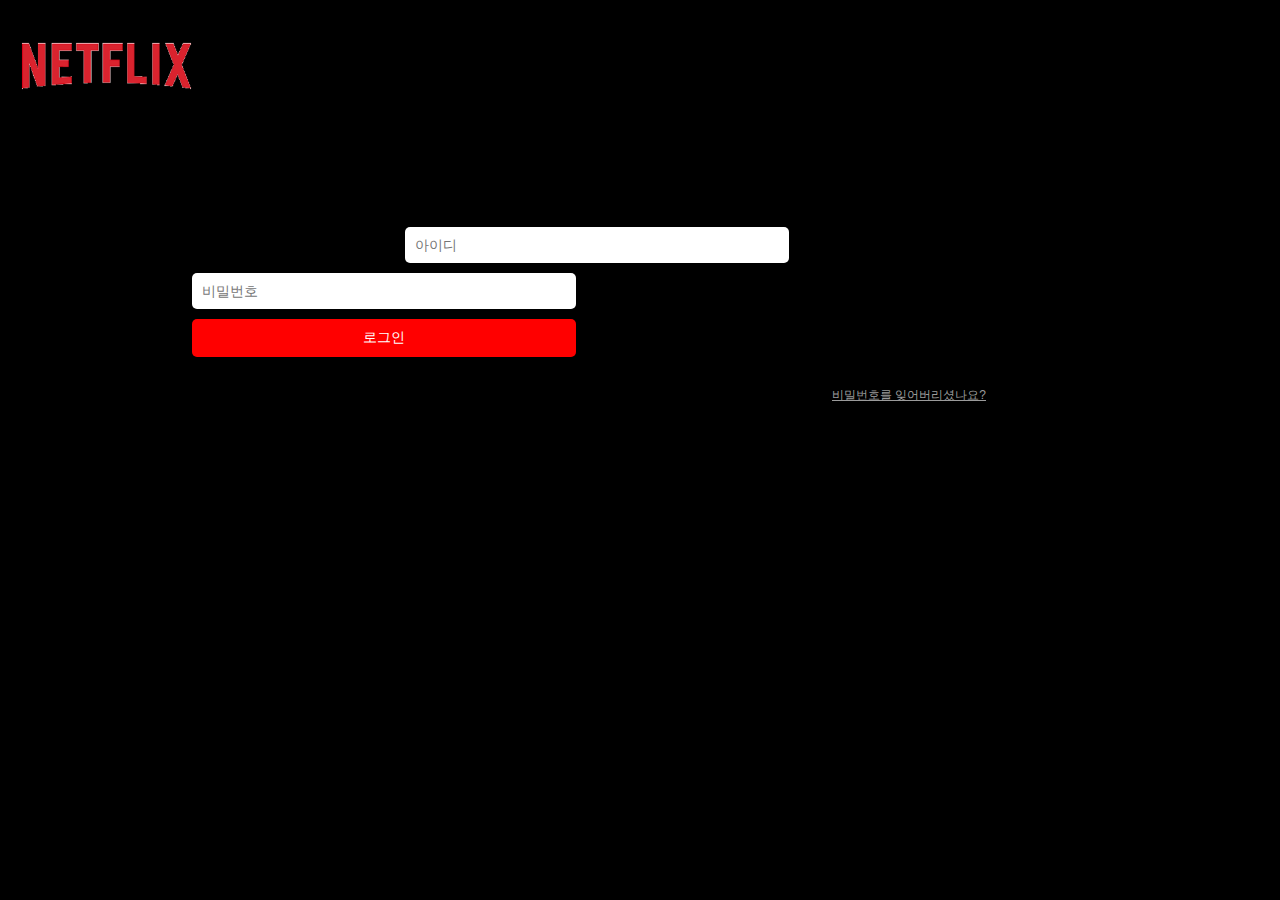
<file: view/login.html>
<!DOCTYPE html>
<html lang="en">
<head>
  <title>로그인</title>
  <meta charset="utf-8">
  <link rel="stylesheet" href="/stylesheet/loginstyle.css">
</head>
<body>
  <img class="netflix" src="/net.png">
  <h1 class="word">로그인</h1>
  <div class="login-form">
    <form name="form1" action="" method="post">
      <input type="text" name="username" id="username" class="text-field" placeholder="아이디"><br>
      <input type="password" name="password" id="password-input" class="text-field" placeholder="비밀번호"><br>
      <input type="submit" value="로그인" id="login-btn">
    </form>
    <div class="links">
      <a href="#" id="p" class="miss">비밀번호를 잊어버리셨나요?</a>
    </div>
  </div>
</body>
</html>
</file>
<file: stylesheet/loginstyle.css>
* {
    box-sizing: border-box;
    font-family: 'Noto Sans KR', sans-serif;
  }
  
  body {
    margin: 0;
    background-color:black;
  }
  
  .text-field {
    font-size: 14px;
    width: 30%;
    border: none;
    border-radius: 5px;
    padding: 10px;
    margin-bottom: 10px;
  }
  
  #login-btn {
    font-size: 14px;
    background-color: red;
    color: white;
    width: 30%;
    border-radius: 5px;
    padding: 10px;
    border: none;
  }
  
  .links {
    margin-top: 30px;
    text-align: center;
  }
  
  .links a {
    font-size: 12px;
    color: #9b9b9b;
  }
  img.netflix{
    float: left;
    z-index: 1;
    position:relative;
    height: 10vh;
    display: block;
  }
  .login-form{
    position: relative;
    top: 140px;
    left : 15%;
  }
  .miss{
    position: absolute;
  }
</file>
